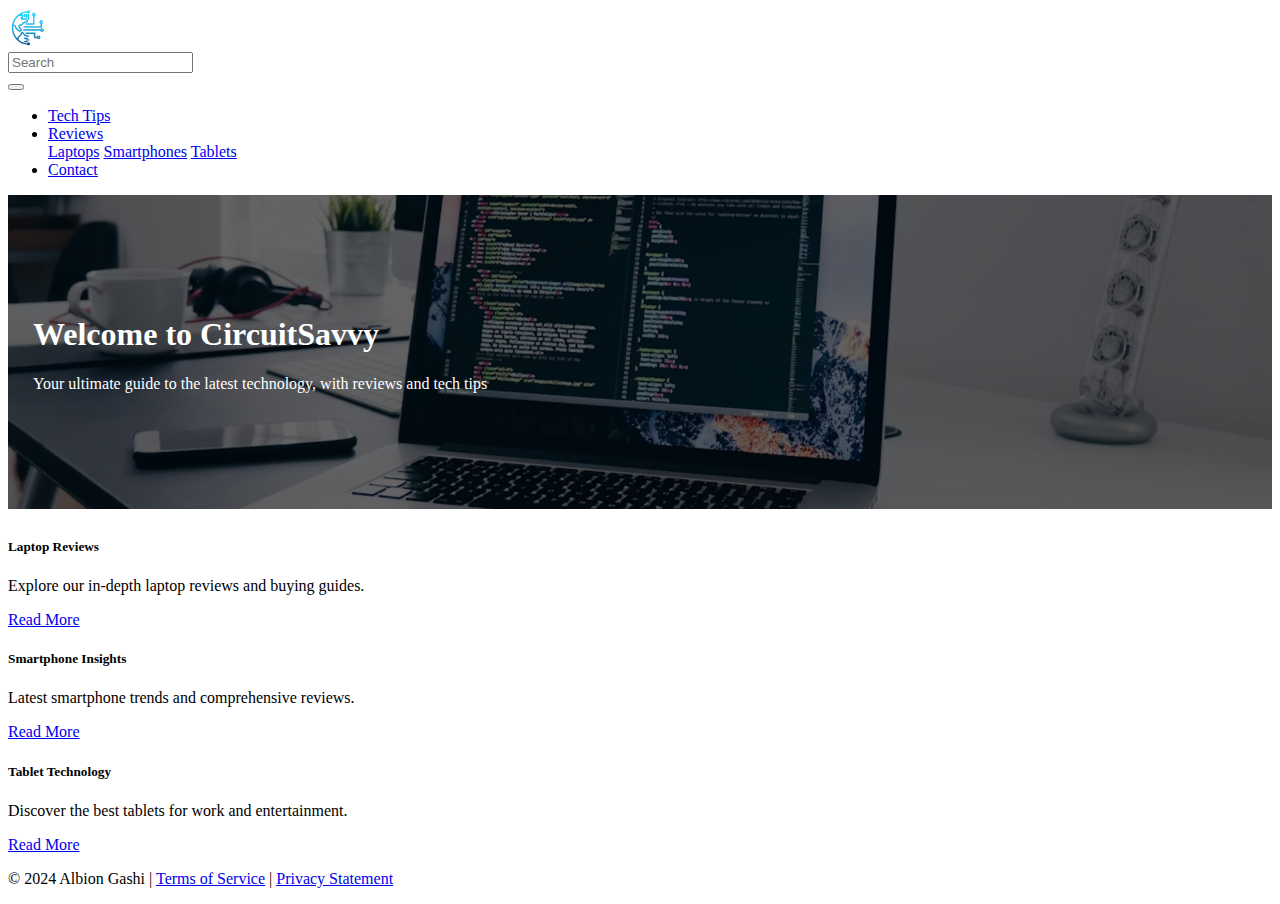
<file: index.html>
<!-- DEVELOPER: Albion Gashi, IS117-003, Fall 2024 -->
<!DOCTYPE html>
<html lang="en">
  <head>
    <meta charset="UTF-8" />
    <title>CircuitSavvy - Home</title>
    <link rel="icon" href="images/logo.jpg" />
    <link
      href="https://cdn.jsdelivr.net/npm/bootstrap@5.0.2/dist/css/bootstrap.min.css"
      rel="stylesheet"
      integrity="sha384-EVSTQN3/azprG1Anm3QDgpJLIm9Nao0Yz1ztcQTwFspd3yD65VohhpuuCOmLASjC"
      crossorigin="anonymous"
    />
    <link href="css/main.css" rel="stylesheet" />
  </head>
  <body>
    <!-- Navigation -->
    <div class="container-fluid">
      <div class="row">
        <nav
          class="justify-content-between navbar navbar-dark navbar-expand-md"
        >
          <a class="navbar-brand" href="#"
            ><img
              class="border rounded-pill"
              width="40"
              height="40"
              src="images/logo.jpg"
              alt="logo"
          /></a>
          <form class="d-flex">
            <input class="form-control me-2" type="text" placeholder="Search" />
          </form>
        </nav>
        <nav
          class="bg-dark navbar navbar-dark navbar-expand-md justify-content-end"
        >
          <button
            class="navbar-toggler collapsed"
            type="button"
            data-bs-toggle="collapse"
            data-bs-target="#collapsibleNavbar"
            aria-expanded="false"
          >
            <span class="navbar-toggler-icon"></span>
          </button>
          <div
            class="collapse justify-content-center navbar-collapse"
            id="collapsibleNavbar"
          >
            <ul class="navbar-nav">
              <!-- Links -->
              <li class="nav-item">
                <a class="nav-link" href="techtips.html">Tech Tips</a>
              </li>
              <li class="nav-item dropdown">
                <a
                  class="nav-link dropdown-toggle"
                  href="#"
                  id="navbardrop"
                  data-toggle="dropdown"
                  role="button"
                  data-bs-toggle="dropdown"
                  aria-expanded="false"
                >
                  Reviews
                </a>
                <div class="dropdown-menu">
                  <a class="dropdown-item" href="reviews/laptops.html"
                    >Laptops</a
                  >
                  <a class="dropdown-item" href="reviews/smartphones.html"
                    >Smartphones</a
                  >
                  <a class="dropdown-item" href="reviews/tablets.html"
                    >Tablets</a
                  >
                </div>
              </li>
              <li class="nav-item">
                <a class="nav-link" href="/contact.html">Contact</a>
              </li>
            </ul>
          </div>
        </nav>
      </div>
    </div>

    <div class="container-fluid p-0 bg-image">
      <div class="jumbotron text-center">
        <h1>Welcome to CircuitSavvy</h1>
        <p>
          Your ultimate guide to the latest technology, with reviews and tech
          tips
        </p>
      </div>
    </div>
    <div class="container mt-4">
      <div class="row">
        <div class="col-md-4">
          <div class="card mb-4">
            <div class="card-body">
              <h5 class="card-title">Laptop Reviews</h5>
              <p class="card-text">
                Explore our in-depth laptop reviews and buying guides.
              </p>
              <a href="reviews/laptops.html" class="btn btn-primary"
                >Read More</a
              >
            </div>
          </div>
        </div>
        <div class="col-md-4">
          <div class="card mb-4">
            <div class="card-body">
              <h5 class="card-title">Smartphone Insights</h5>
              <p class="card-text">
                Latest smartphone trends and comprehensive reviews.
              </p>
              <a href="reviews/smartphones.html" class="btn btn-primary"
                >Read More</a
              >
            </div>
          </div>
        </div>
        <div class="col-md-4">
          <div class="card mb-4">
            <div class="card-body">
              <h5 class="card-title">Tablet Technology</h5>
              <p class="card-text">
                Discover the best tablets for work and entertainment.
              </p>
              <a href="reviews/tablets.html" class="btn btn-primary"
                >Read More</a
              >
            </div>
          </div>
        </div>
      </div>
    </div>

    <footer class="bg-light fixed-bottom">
      <div class="container m-auto text-center">
        <p class="mb-2 mt-2 text-center">
          &copy; 2024 Albion Gashi |
          <a href="#">Terms of Service</a> |
          <a href="#">Privacy Statement</a>
        </p>
      </div>
    </footer>

    <!-- Javascript Bundle with Popper -->
    <script
      src="https://cdn.jsdelivr.net/npm/bootstrap@5.0.2/dist/js/bootstrap.bundle.min.js"
      integrity="sha384-MrcW6ZMFYlzcLA8Nl+NtUVF0sA7MsXsP1UyJoMp4YLEuNSfAP+JcXn/tWtIaxVXM"
      crossorigin="anonymous"
    ></script>
  </body>
</html>
</file>
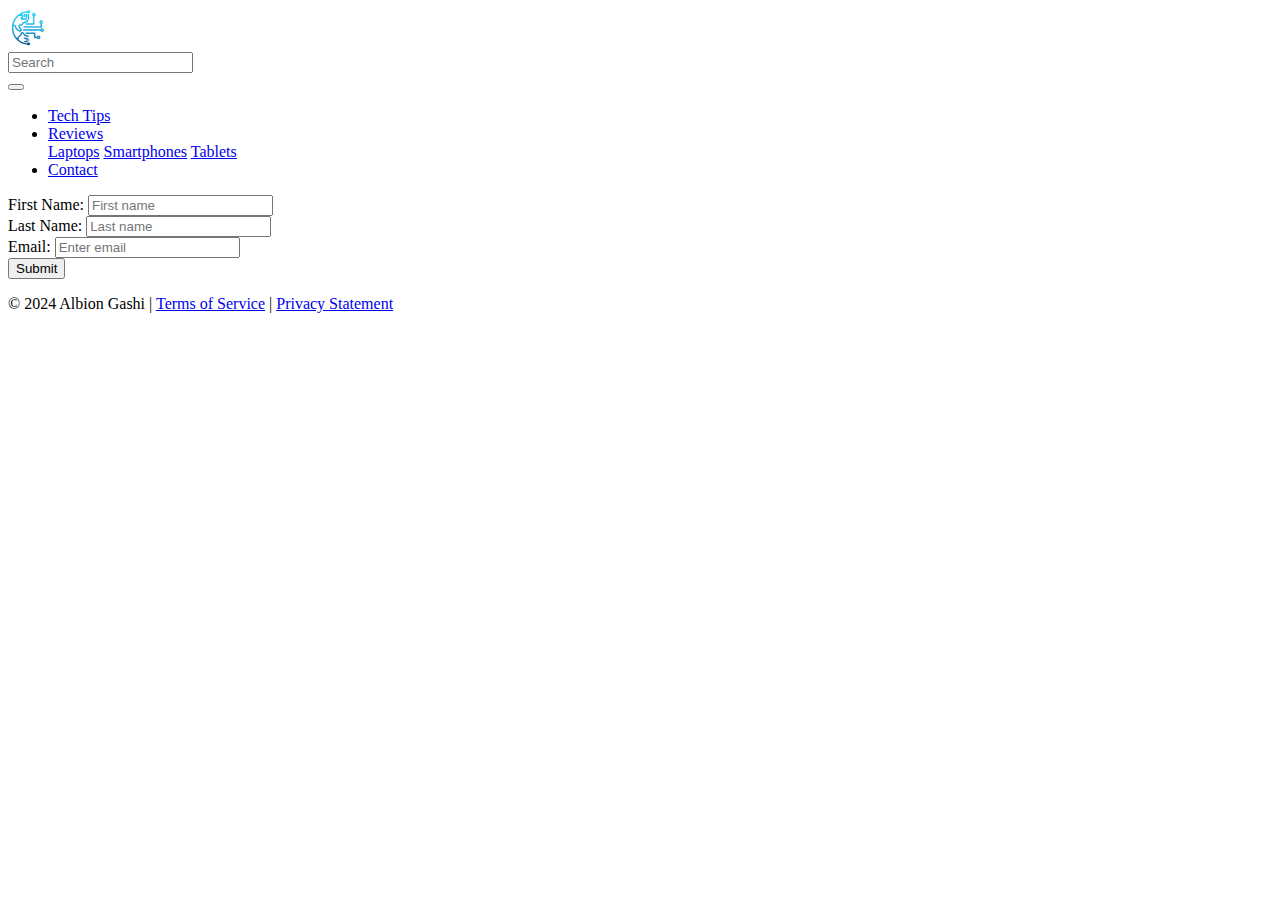
<file: contact.html>
<!-- DEVELOPER: Albion Gashi, IS117-003, Fall 2024 -->
<!DOCTYPE html>
<html lang="en">
  <head>
    <meta charset="UTF-8" />
    <title>CircuitSavvy - Contact</title>
    <link rel="icon" href="images/logo.jpg" />
    <link
      href="https://cdn.jsdelivr.net/npm/bootstrap@5.0.2/dist/css/bootstrap.min.css"
      rel="stylesheet"
      integrity="sha384-EVSTQN3/azprG1Anm3QDgpJLIm9Nao0Yz1ztcQTwFspd3yD65VohhpuuCOmLASjC"
      crossorigin="anonymous"
    />
    <link href="css/main.css" rel="stylesheet" />
  </head>
  <body>
    <!-- Navigation -->
    <div class="container-fluid">
      <div class="row">
        <nav
          class="justify-content-between navbar navbar-dark navbar-expand-md"
        >
          <a class="navbar-brand" href="index.html"
            ><img
              class="border rounded-pill"
              width="40"
              height="40"
              src="images/logo.jpg"
              alt="logo"
          /></a>
          <form class="d-flex">
            <input class="form-control me-2" type="text" placeholder="Search" />
          </form>
        </nav>
        <nav
          class="bg-dark navbar navbar-dark navbar-expand-md justify-content-end"
        >
          <button
            class="navbar-toggler collapsed"
            type="button"
            data-bs-toggle="collapse"
            data-bs-target="#collapsibleNavbar"
            aria-expanded="false"
          >
            <span class="navbar-toggler-icon"></span>
          </button>
          <div
            class="collapse justify-content-center navbar-collapse"
            id="collapsibleNavbar"
          >
            <ul class="navbar-nav">
              <!-- Links -->
              <li class="nav-item">
                <a class="nav-link" href="techtips.html">Tech Tips</a>
              </li>
              <li class="nav-item dropdown">
                <a
                  class="nav-link dropdown-toggle"
                  href="#"
                  id="navbardrop"
                  data-toggle="dropdown"
                  role="button"
                  data-bs-toggle="dropdown"
                  aria-expanded="false"
                >
                  Reviews
                </a>
                <div class="dropdown-menu">
                  <a class="dropdown-item" href="reviews/laptops.html"
                    >Laptops</a
                  >
                  <a class="dropdown-item" href="reviews/smartphones.html"
                    >Smartphones</a
                  >
                  <a class="dropdown-item" href="reviews/tablets.html"
                    >Tablets</a
                  >
                </div>
              </li>
              <li class="nav-item">
                <a class="nav-link" href="#">Contact</a>
              </li>
            </ul>
          </div>
        </nav>
      </div>
    </div>

    <div class="container mt-4">
      <div class="row">
        <form action="">
          <div class="form-group d-flex align-items-center mb-3">
            <label for="firstname" class="me-3">First Name:</label>
            <input
              type="text"
              class="form-control w-75"
              id="firstname"
              placeholder="First name"
              name="firstname"
            />
          </div>
          <div class="form-group d-flex align-items-center mb-3">
            <label for="lastname" class="me-3">Last Name:</label>
            <input
              type="text"
              class="form-control w-75"
              id="lastname"
              placeholder="Last name"
              name="lastname"
            />
          </div>
          <div class="form-group d-flex align-items-center mb-3">
            <label for="email" class="me-3">Email:</label>
            <input
              type="email"
              class="form-control w-75"
              id="email"
              placeholder="Enter email"
              name="email"
            />
          </div>

          <button type="submit" class="btn btn-primary">Submit</button>
        </form>
      </div>
    </div>

    <footer class="bg-light fixed-bottom">
      <div class="container m-auto text-center">
        <p class="mb-2 mt-2 text-center">
          &copy; 2024 Albion Gashi |
          <a href="#">Terms of Service</a> |
          <a href="#">Privacy Statement</a>
        </p>
      </div>
    </footer>

    <!-- Javascript Bundle with Popper -->
    <script
      src="https://cdn.jsdelivr.net/npm/bootstrap@5.0.2/dist/js/bootstrap.bundle.min.js"
      integrity="sha384-MrcW6ZMFYlzcLA8Nl+NtUVF0sA7MsXsP1UyJoMp4YLEuNSfAP+JcXn/tWtIaxVXM"
      crossorigin="anonymous"
    ></script>
  </body>
</html>
</file>
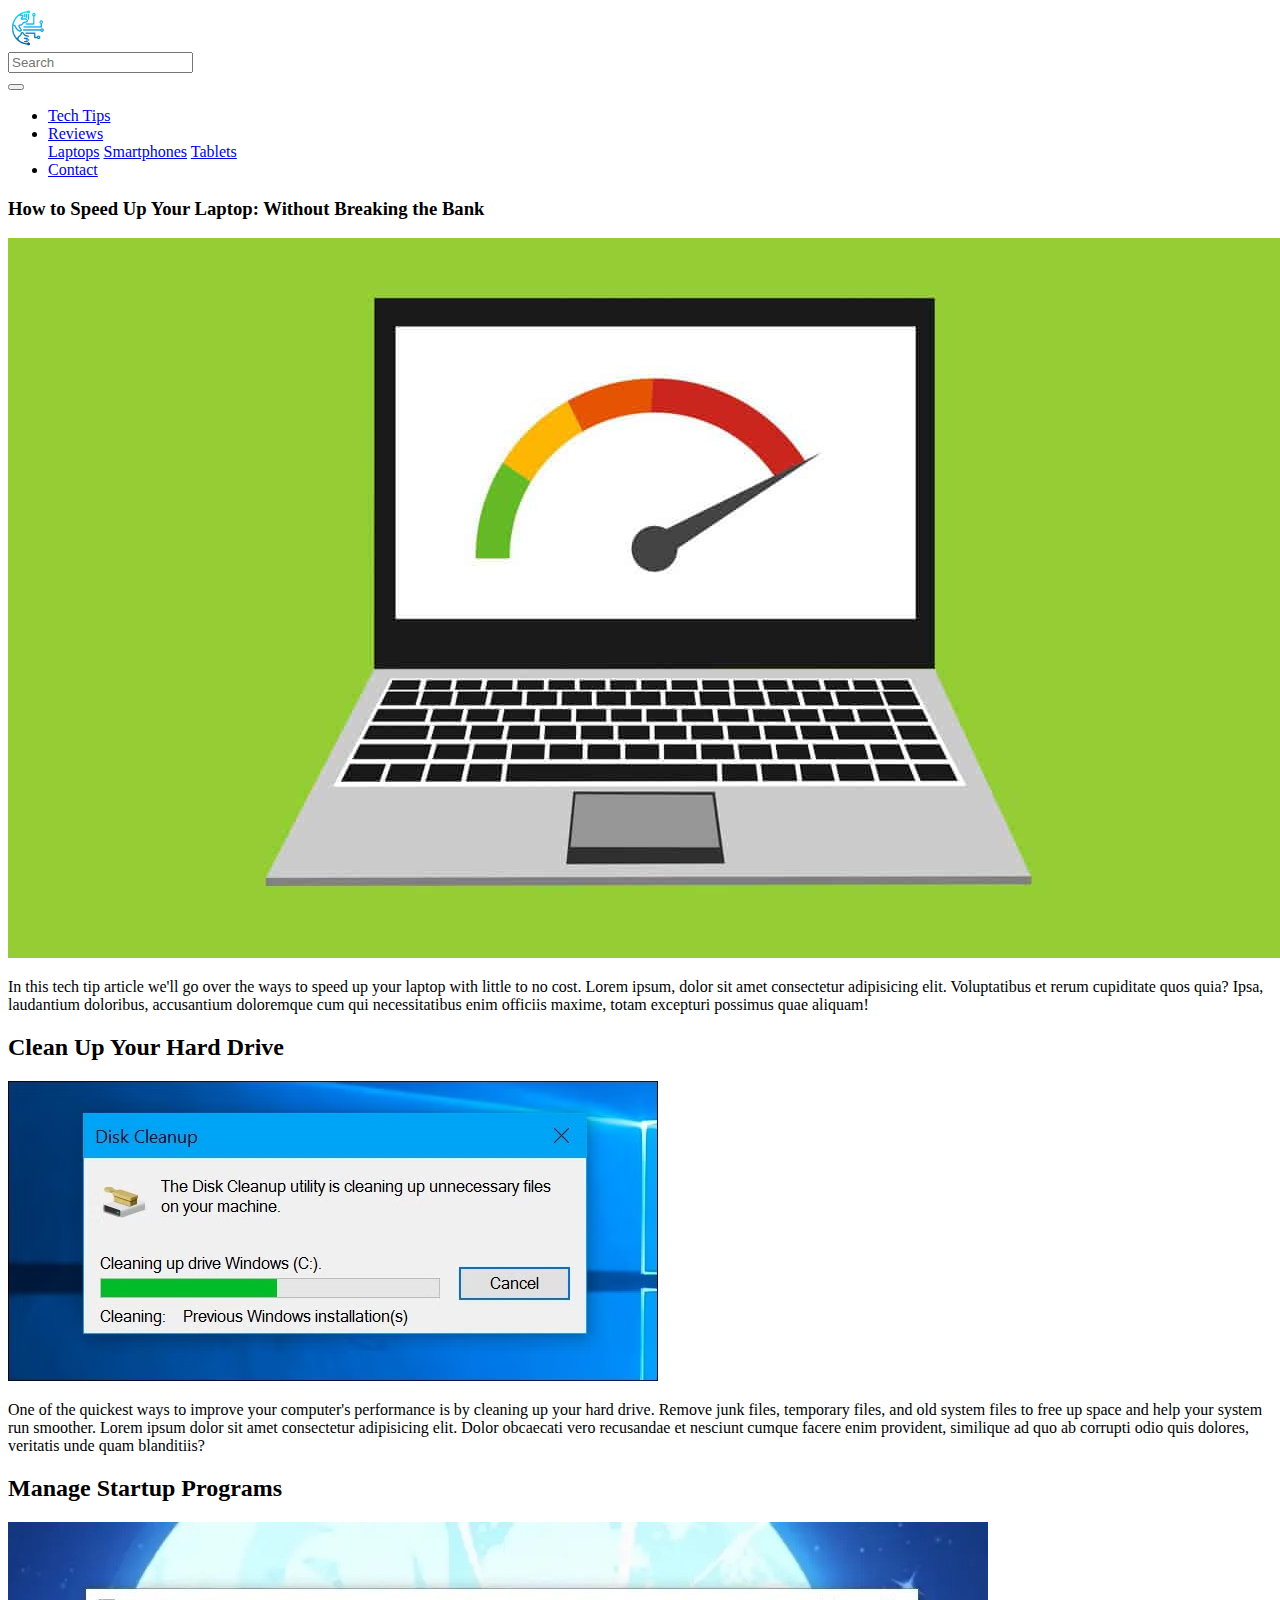
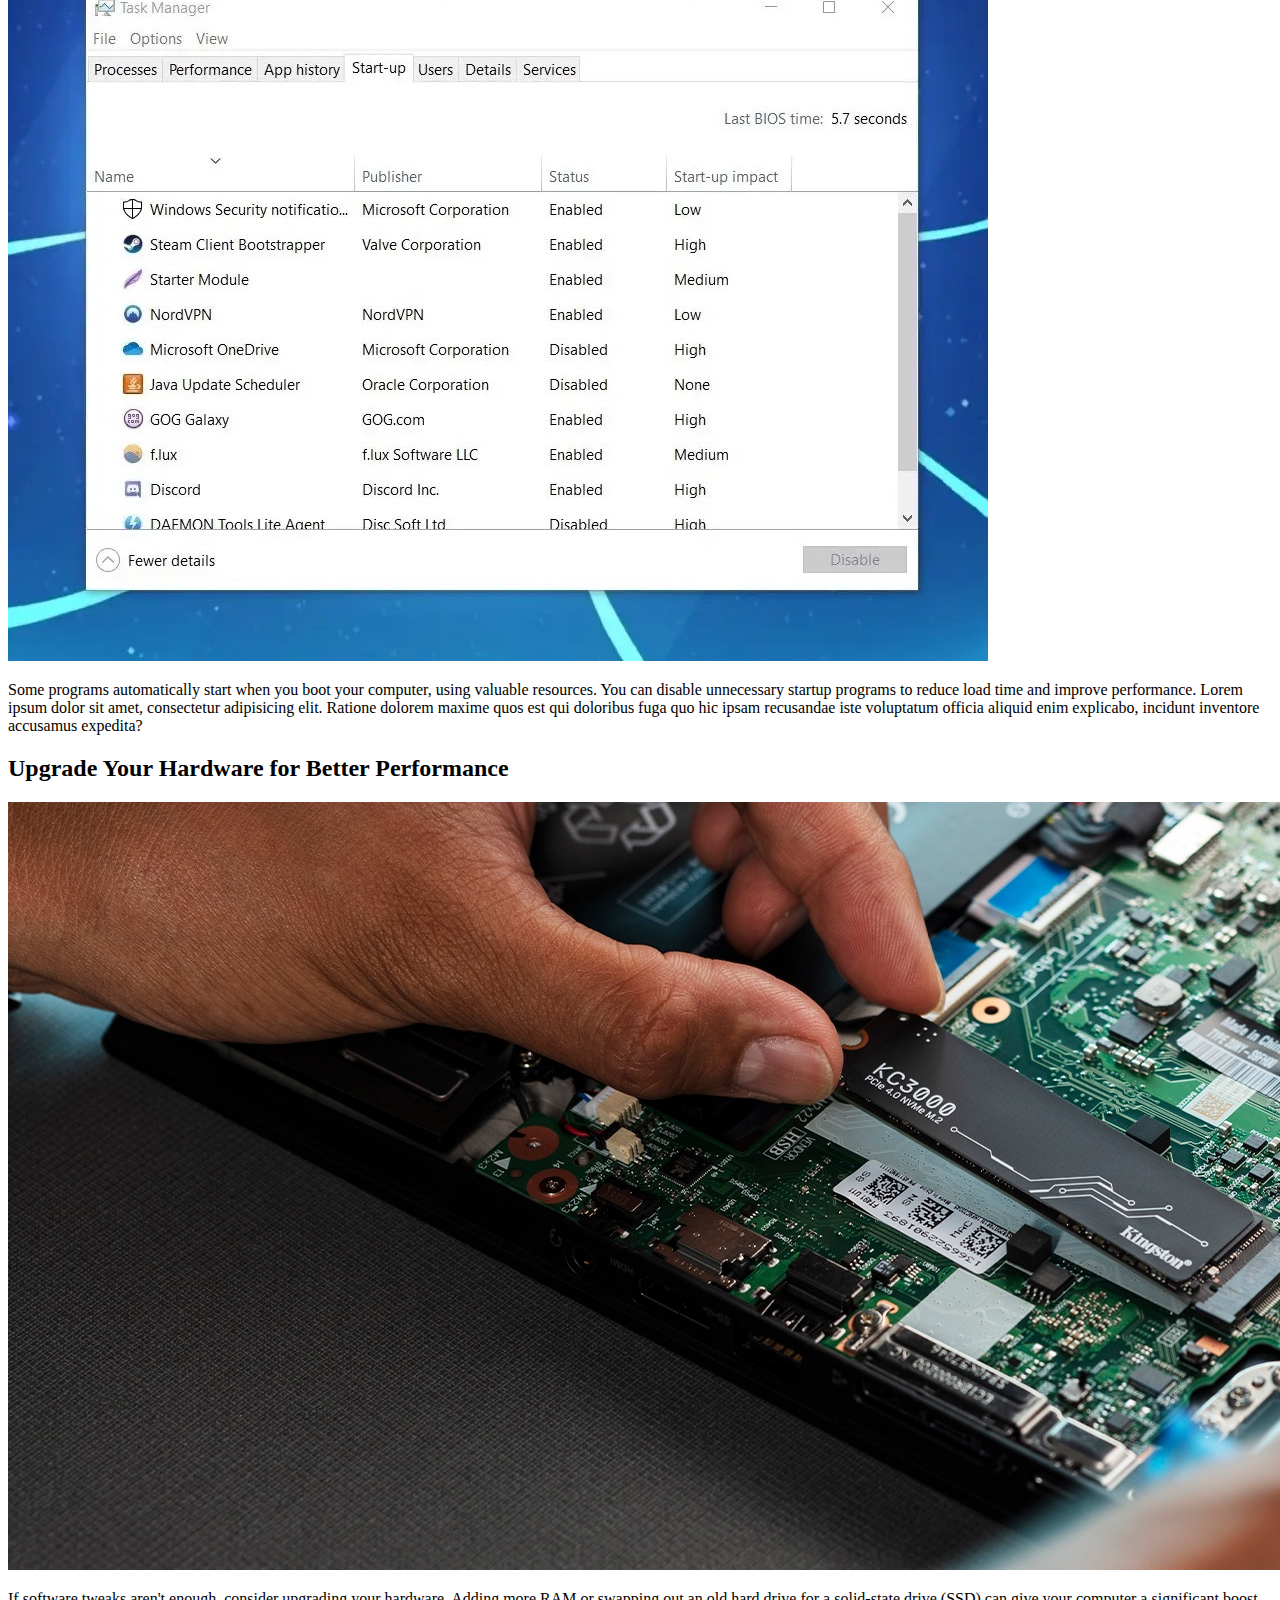
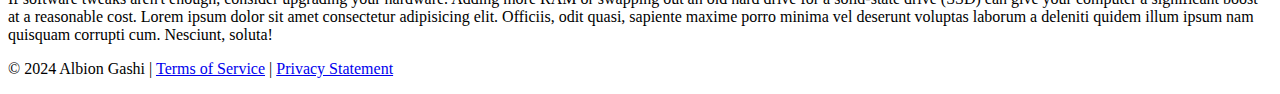
<file: techtips.html>
<!-- DEVELOPER: Albion Gashi, IS117-003, Fall 2024 -->
<!DOCTYPE html>
<html lang="en">
  <head>
    <meta charset="UTF-8" />
    <title>CircuitSavvy - Tech Tips</title>
    <link rel="icon" href="images/logo.jpg" />
    <link
      href="https://cdn.jsdelivr.net/npm/bootstrap@5.0.2/dist/css/bootstrap.min.css"
      rel="stylesheet"
      integrity="sha384-EVSTQN3/azprG1Anm3QDgpJLIm9Nao0Yz1ztcQTwFspd3yD65VohhpuuCOmLASjC"
      crossorigin="anonymous"
    />
    <link href="css/main.css" rel="stylesheet" />
  </head>
  <body>
    <!-- Navigation -->
    <div class="container-fluid">
      <div class="row">
        <nav
          class="justify-content-between navbar navbar-dark navbar-expand-md"
        >
          <a class="navbar-brand" href="index.html"
            ><img
              class="border rounded-pill"
              width="40"
              height="40"
              src="images/logo.jpg"
              alt="logo"
          /></a>
          <form class="d-flex">
            <input class="form-control me-2" type="text" placeholder="Search" />
          </form>
        </nav>
        <nav
          class="bg-dark navbar navbar-dark navbar-expand-md justify-content-end"
        >
          <button
            class="navbar-toggler collapsed"
            type="button"
            data-bs-toggle="collapse"
            data-bs-target="#collapsibleNavbar"
            aria-expanded="false"
          >
            <span class="navbar-toggler-icon"></span>
          </button>
          <div
            class="collapse justify-content-center navbar-collapse"
            id="collapsibleNavbar"
          >
            <ul class="navbar-nav">
              <!-- Links -->
              <li class="nav-item">
                <a class="nav-link" href="techtips.html">Tech Tips</a>
              </li>
              <li class="nav-item dropdown">
                <a
                  class="nav-link dropdown-toggle"
                  href="#"
                  id="navbardrop"
                  data-toggle="dropdown"
                  role="button"
                  data-bs-toggle="dropdown"
                  aria-expanded="false"
                >
                  Reviews
                </a>
                <div class="dropdown-menu">
                  <a class="dropdown-item" href="reviews/laptops.html"
                    >Laptops</a
                  >
                  <a class="dropdown-item" href="reviews/smartphones.html"
                    >Smartphones</a
                  >
                  <a class="dropdown-item" href="reviews/tablets.html"
                    >Tablets</a
                  >
                </div>
              </li>
              <li class="nav-item">
                <a class="nav-link" href="/contact.html">Contact</a>
              </li>
            </ul>
          </div>
        </nav>
      </div>
    </div>

    <div class="container">
      <h3 class="display-6 mt-4 mb-4">
        How to Speed Up Your Laptop: Without Breaking the Bank
      </h3>

      <img
        src="images/laptop_rocket.jpg"
        class="img-fluid"
        alt="Showing an image of a laptop with a performance gauge maxed out"
      />

      <p class="mt-2">
        In this tech tip article we'll go over the ways to speed up your laptop
        with little to no cost. Lorem ipsum, dolor sit amet consectetur
        adipisicing elit. Voluptatibus et rerum cupiditate quos quia? Ipsa,
        laudantium doloribus, accusantium doloremque cum qui necessitatibus enim
        officiis maxime, totam excepturi possimus quae aliquam!
      </p>

      <!-- Subheader 1 -->
      <div class="mb-5">
        <h2>Clean Up Your Hard Drive</h2>
        <img
          src="images/disk_cleanup.jpg"
          class="img-fluid"
          alt="Disk Cleanup Utility"
        />
        <p class="mt-2">
          One of the quickest ways to improve your computer's performance is by
          cleaning up your hard drive. Remove junk files, temporary files, and
          old system files to free up space and help your system run smoother.
          Lorem ipsum dolor sit amet consectetur adipisicing elit. Dolor
          obcaecati vero recusandae et nesciunt cumque facere enim provident,
          similique ad quo ab corrupti odio quis dolores, veritatis unde quam
          blanditiis?
        </p>
      </div>

      <!-- Subheader 2 -->
      <div class="mb-5">
        <h2>Manage Startup Programs</h2>
        <img
          src="images/task_manager.jpg"
          class="img-fluid"
          alt="Task Manager Startup Programs"
        />
        <p class="mt-2">
          Some programs automatically start when you boot your computer, using
          valuable resources. You can disable unnecessary startup programs to
          reduce load time and improve performance. Lorem ipsum dolor sit amet,
          consectetur adipisicing elit. Ratione dolorem maxime quos est qui
          doloribus fuga quo hic ipsam recusandae iste voluptatum officia
          aliquid enim explicabo, incidunt inventore accusamus expedita?
        </p>
      </div>

      <!-- Subheader 3 -->
      <div class="mb-5">
        <h2>Upgrade Your Hardware for Better Performance</h2>
        <img
          src="images/upgrade_hardware.jpg"
          class="img-fluid"
          alt="Technician upgrading storage in a laptop"
        />
        <p class="mt-2">
          If software tweaks aren't enough, consider upgrading your hardware.
          Adding more RAM or swapping out an old hard drive for a solid-state
          drive (SSD) can give your computer a significant boost at a reasonable
          cost. Lorem ipsum dolor sit amet consectetur adipisicing elit.
          Officiis, odit quasi, sapiente maxime porro minima vel deserunt
          voluptas laborum a deleniti quidem illum ipsum nam quisquam corrupti
          cum. Nesciunt, soluta!
        </p>
      </div>
    </div>

    <footer class="bg-light fixed-bottom">
      <div class="container m-auto text-center">
        <p class="mb-2 mt-2 text-center">
          &copy; 2024 Albion Gashi |
          <a href="#">Terms of Service</a> |
          <a href="#">Privacy Statement</a>
        </p>
      </div>
    </footer>

    <!-- Javascript Bundle with Popper -->
    <script
      src="https://cdn.jsdelivr.net/npm/bootstrap@5.0.2/dist/js/bootstrap.bundle.min.js"
      integrity="sha384-MrcW6ZMFYlzcLA8Nl+NtUVF0sA7MsXsP1UyJoMp4YLEuNSfAP+JcXn/tWtIaxVXM"
      crossorigin="anonymous"
    ></script>
  </body>
</html>
</file>
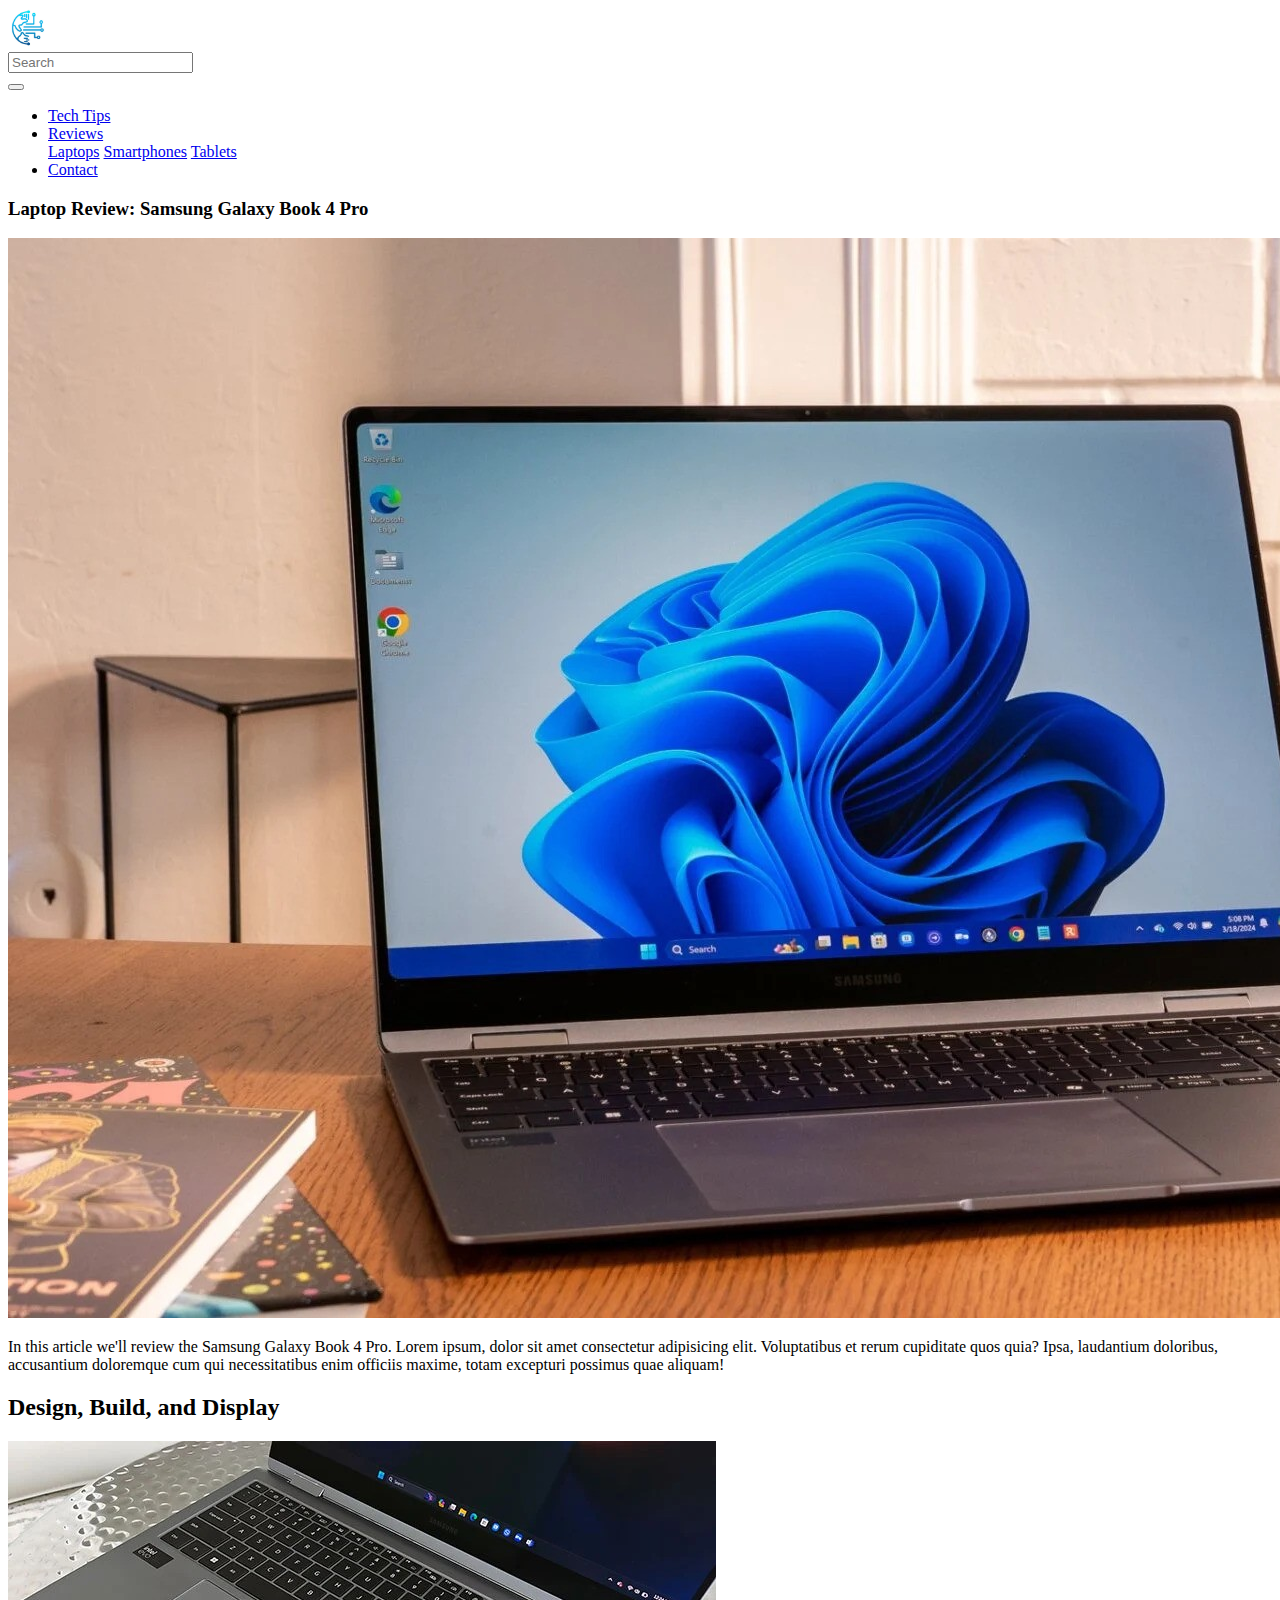
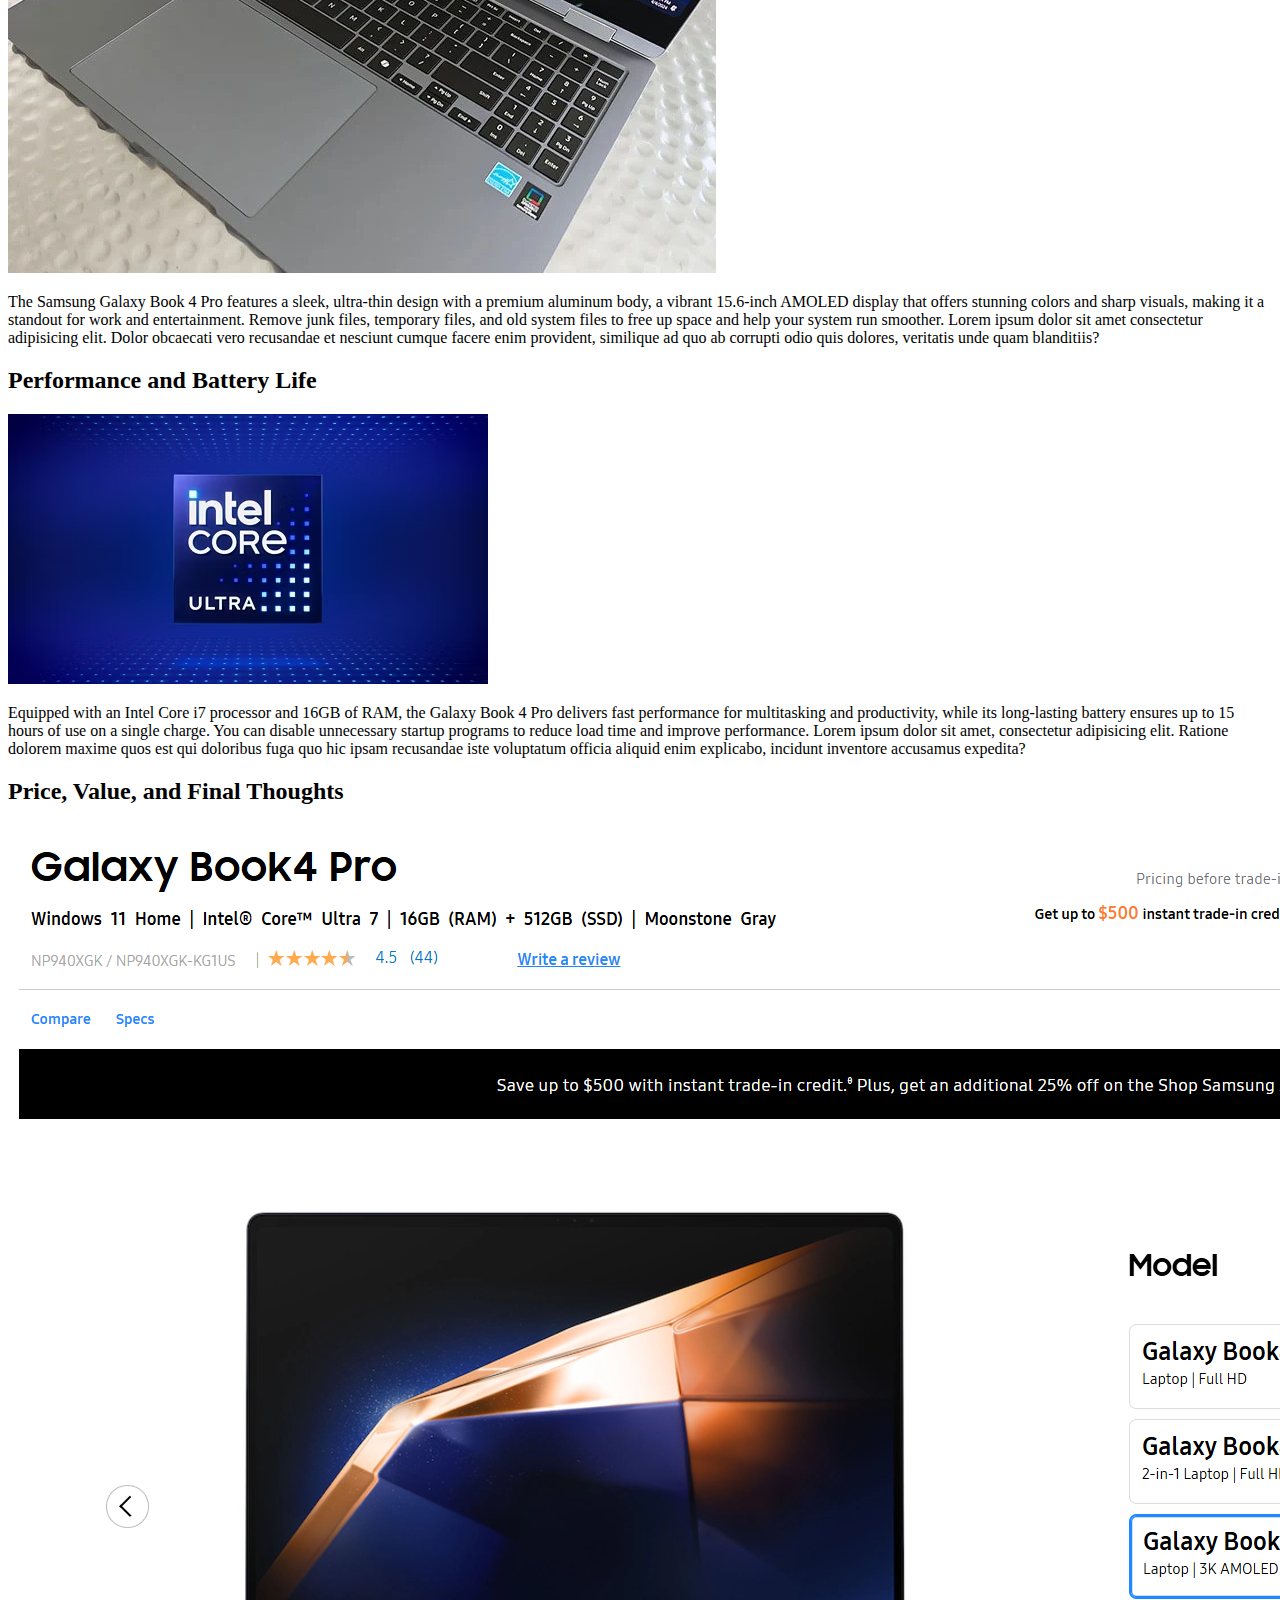
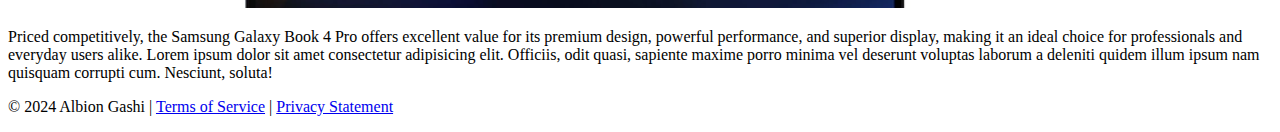
<file: reviews/laptops.html>
<!-- DEVELOPER: Albion Gashi, IS117-003, Fall 2024 -->
<!DOCTYPE html>
<html lang="en">
  <head>
    <meta charset="UTF-8" />
    <title>CircuitSavvy - Laptop Reviews</title>
    <link rel="icon" href="../images/logo.jpg" />
    <link
      href="https://cdn.jsdelivr.net/npm/bootstrap@5.0.2/dist/css/bootstrap.min.css"
      rel="stylesheet"
      integrity="sha384-EVSTQN3/azprG1Anm3QDgpJLIm9Nao0Yz1ztcQTwFspd3yD65VohhpuuCOmLASjC"
      crossorigin="anonymous"
    />
    <link href="../css/main.css" rel="stylesheet" />
  </head>
  <body>
    <!-- Navigation -->
    <div class="container-fluid">
      <div class="row">
        <nav
          class="justify-content-between navbar navbar-dark navbar-expand-md"
        >
          <a class="navbar-brand" href="../index.html"
            ><img
              class="border rounded-pill"
              width="40"
              height="40"
              src="../images/logo.jpg"
              alt="logo"
          /></a>
          <form class="d-flex">
            <input class="form-control me-2" type="text" placeholder="Search" />
          </form>
        </nav>
        <nav
          class="bg-dark navbar navbar-dark navbar-expand-md justify-content-end"
        >
          <button
            class="navbar-toggler collapsed"
            type="button"
            data-bs-toggle="collapse"
            data-bs-target="#collapsibleNavbar"
            aria-expanded="false"
          >
            <span class="navbar-toggler-icon"></span>
          </button>
          <div
            class="collapse justify-content-center navbar-collapse"
            id="collapsibleNavbar"
          >
            <ul class="navbar-nav">
              <!-- Links -->
              <li class="nav-item">
                <a class="nav-link" href="../techtips.html">Tech Tips</a>
              </li>
              <li class="nav-item dropdown">
                <a
                  class="nav-link dropdown-toggle"
                  href="#"
                  id="navbardrop"
                  data-toggle="dropdown"
                  role="button"
                  data-bs-toggle="dropdown"
                  aria-expanded="false"
                >
                  Reviews
                </a>
                <div class="dropdown-menu">
                  <a class="dropdown-item" href="#">Laptops</a>
                  <a class="dropdown-item" href="smartphones.html"
                    >Smartphones</a
                  >
                  <a class="dropdown-item" href="tablets.html">Tablets</a>
                </div>
              </li>
              <li class="nav-item">
                <a class="nav-link" href="../contact.html">Contact</a>
              </li>
            </ul>
          </div>
        </nav>
      </div>
    </div>

    <div class="container">
      <h3 class="display-6 mt-4 mb-4">
        Laptop Review: Samsung Galaxy Book 4 Pro
      </h3>

      <img
        src="../images/laptop_review.jpg"
        class="img-fluid"
        alt="Showing an front view of the laptop"
      />

      <p class="mt-2">
        In this article we'll review the Samsung Galaxy Book 4 Pro. Lorem ipsum,
        dolor sit amet consectetur adipisicing elit. Voluptatibus et rerum
        cupiditate quos quia? Ipsa, laudantium doloribus, accusantium doloremque
        cum qui necessitatibus enim officiis maxime, totam excepturi possimus
        quae aliquam!
      </p>

      <!-- Subheader 1 -->
      <div class="mb-5">
        <h2>Design, Build, and Display</h2>
        <img
          src="../images/laptop_design.jpg"
          class="img-fluid"
          alt="Showing the chasis of the laptop"
        />
        <p class="mt-2">
          The Samsung Galaxy Book 4 Pro features a sleek, ultra-thin design with
          a premium aluminum body, a vibrant 15.6-inch AMOLED display that
          offers stunning colors and sharp visuals, making it a standout for
          work and entertainment. Remove junk files, temporary files, and old
          system files to free up space and help your system run smoother. Lorem
          ipsum dolor sit amet consectetur adipisicing elit. Dolor obcaecati
          vero recusandae et nesciunt cumque facere enim provident, similique ad
          quo ab corrupti odio quis dolores, veritatis unde quam blanditiis?
        </p>
      </div>

      <!-- Subheader 2 -->
      <div class="mb-5">
        <h2>Performance and Battery Life</h2>
        <img
          src="../images/laptop_performance.jpg"
          class="img-fluid"
          alt="Showing chipset the laptop uses"
        />
        <p class="mt-2">
          Equipped with an Intel Core i7 processor and 16GB of RAM, the Galaxy
          Book 4 Pro delivers fast performance for multitasking and
          productivity, while its long-lasting battery ensures up to 15 hours of
          use on a single charge. You can disable unnecessary startup programs
          to reduce load time and improve performance. Lorem ipsum dolor sit
          amet, consectetur adipisicing elit. Ratione dolorem maxime quos est
          qui doloribus fuga quo hic ipsam recusandae iste voluptatum officia
          aliquid enim explicabo, incidunt inventore accusamus expedita?
        </p>
      </div>

      <!-- Subheader 3 -->
      <div class="mb-5">
        <h2>Price, Value, and Final Thoughts</h2>
        <img
          src="../images/laptop_value.jpg"
          class="img-fluid"
          alt="Showing purchase screen of the laptop"
        />
        <p class="mt-2">
          Priced competitively, the Samsung Galaxy Book 4 Pro offers excellent
          value for its premium design, powerful performance, and superior
          display, making it an ideal choice for professionals and everyday
          users alike. Lorem ipsum dolor sit amet consectetur adipisicing elit.
          Officiis, odit quasi, sapiente maxime porro minima vel deserunt
          voluptas laborum a deleniti quidem illum ipsum nam quisquam corrupti
          cum. Nesciunt, soluta!
        </p>
      </div>
    </div>

    <footer class="bg-light fixed-bottom">
      <div class="container m-auto text-center">
        <p class="mb-2 mt-2 text-center">
          &copy; 2024 Albion Gashi |
          <a href="#">Terms of Service</a> |
          <a href="#">Privacy Statement</a>
        </p>
      </div>
    </footer>

    <!-- Javascript Bundle with Popper -->
    <script
      src="https://cdn.jsdelivr.net/npm/bootstrap@5.0.2/dist/js/bootstrap.bundle.min.js"
      integrity="sha384-MrcW6ZMFYlzcLA8Nl+NtUVF0sA7MsXsP1UyJoMp4YLEuNSfAP+JcXn/tWtIaxVXM"
      crossorigin="anonymous"
    ></script>
  </body>
</html>
</file>
<file: css/main.css>
/*<!-- DEVELOPER: Albion Gashi, IS117-003, Fall 2024 -->*/
.jumbotron {
  background-image: url("../images/bg.jpg");
  background-size: cover;
  background-position: center;
  color: white;
  padding: 100px 25px;
  margin-bottom: 30px;
}
</file>
